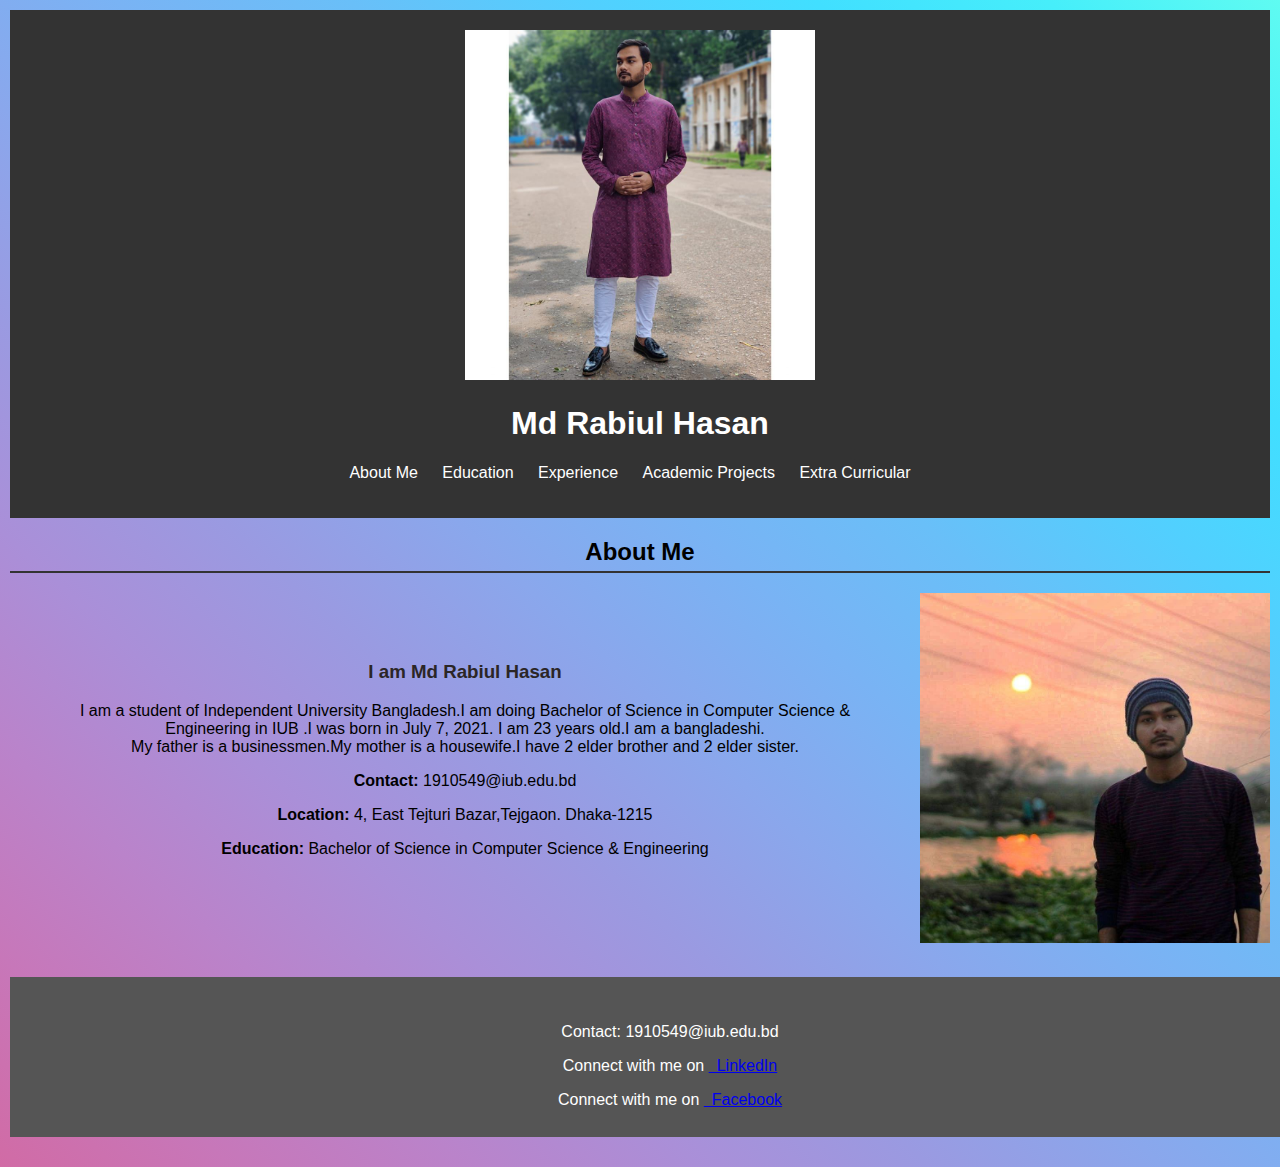
<file: index.html>
<!DOCTYPE html>
<html lang="en">

<head>
    <meta charset="UTF-8">
    <meta name="viewport" content="width=device-width, initial-scale=1.0">
    <title>My Portfolio</title>
    <link rel="stylesheet" href="style.css">
    <style>
        
        
        .des {
            font-size: 20px;
        }
        
    </style>

</head>

<body>
    <header>

        <img id="me" src="me.jpg" alt="Boy in a jacket" width="350" height="350">
        <h1>Md Rabiul Hasan</h1>
        <nav>
            <ul>
                <li><a href="/index.html">About Me</a></li>
                <li><a href="/education.html">Education</a></li>
                <li><a href="/experience.html">Experience</a></li>
                <li><a href="/project.html">Academic Projects</a></li>
                <li><a href="/activities.html">Extra Curricular</a></li>
            </ul>

        </nav>
    </header>

    <section id="about">
        <h2>About Me</h2>
        <div class="about">
            <div class="about-me">
                <h3 class="name">I am Md Rabiul Hasan</h3>
                <p>I am a student of Independent University Bangladesh.I am doing Bachelor of Science in Computer Science & Engineering in IUB .I was born in July 7, 2021. I am 23 years old.I am a bangladeshi.<br> My father is a businessmen.My mother is
                    a housewife.I have 2 elder brother and 2 elder sister.
                    <p><strong>Contact:</strong> 1910549@iub.edu.bd</p>
                    <p><strong>Location:</strong> 4, East Tejturi Bazar,Tejgaon. Dhaka-1215</p>
                    <p><strong>Education:</strong> Bachelor of Science in Computer Science & Engineering</p>
            </div>
            <div class="my"><img src="me2.jpg" alt="" height="350px" width="350px"></div>
        </div>
    </section>
    
    <footer>
        <p>Contact: 1910549@iub.edu.bd</p>
        <p>Connect with me on <a href="https://linkedin.com/in/md-rabiul-hasan-06aa51238">&ensp;LinkedIn</a></p>
        <p>Connect with me on <a href="https://www.facebook.com/hasanhimu005">&ensp;Facebook</a></p>

    </footer>

</body>

</html>
</file>
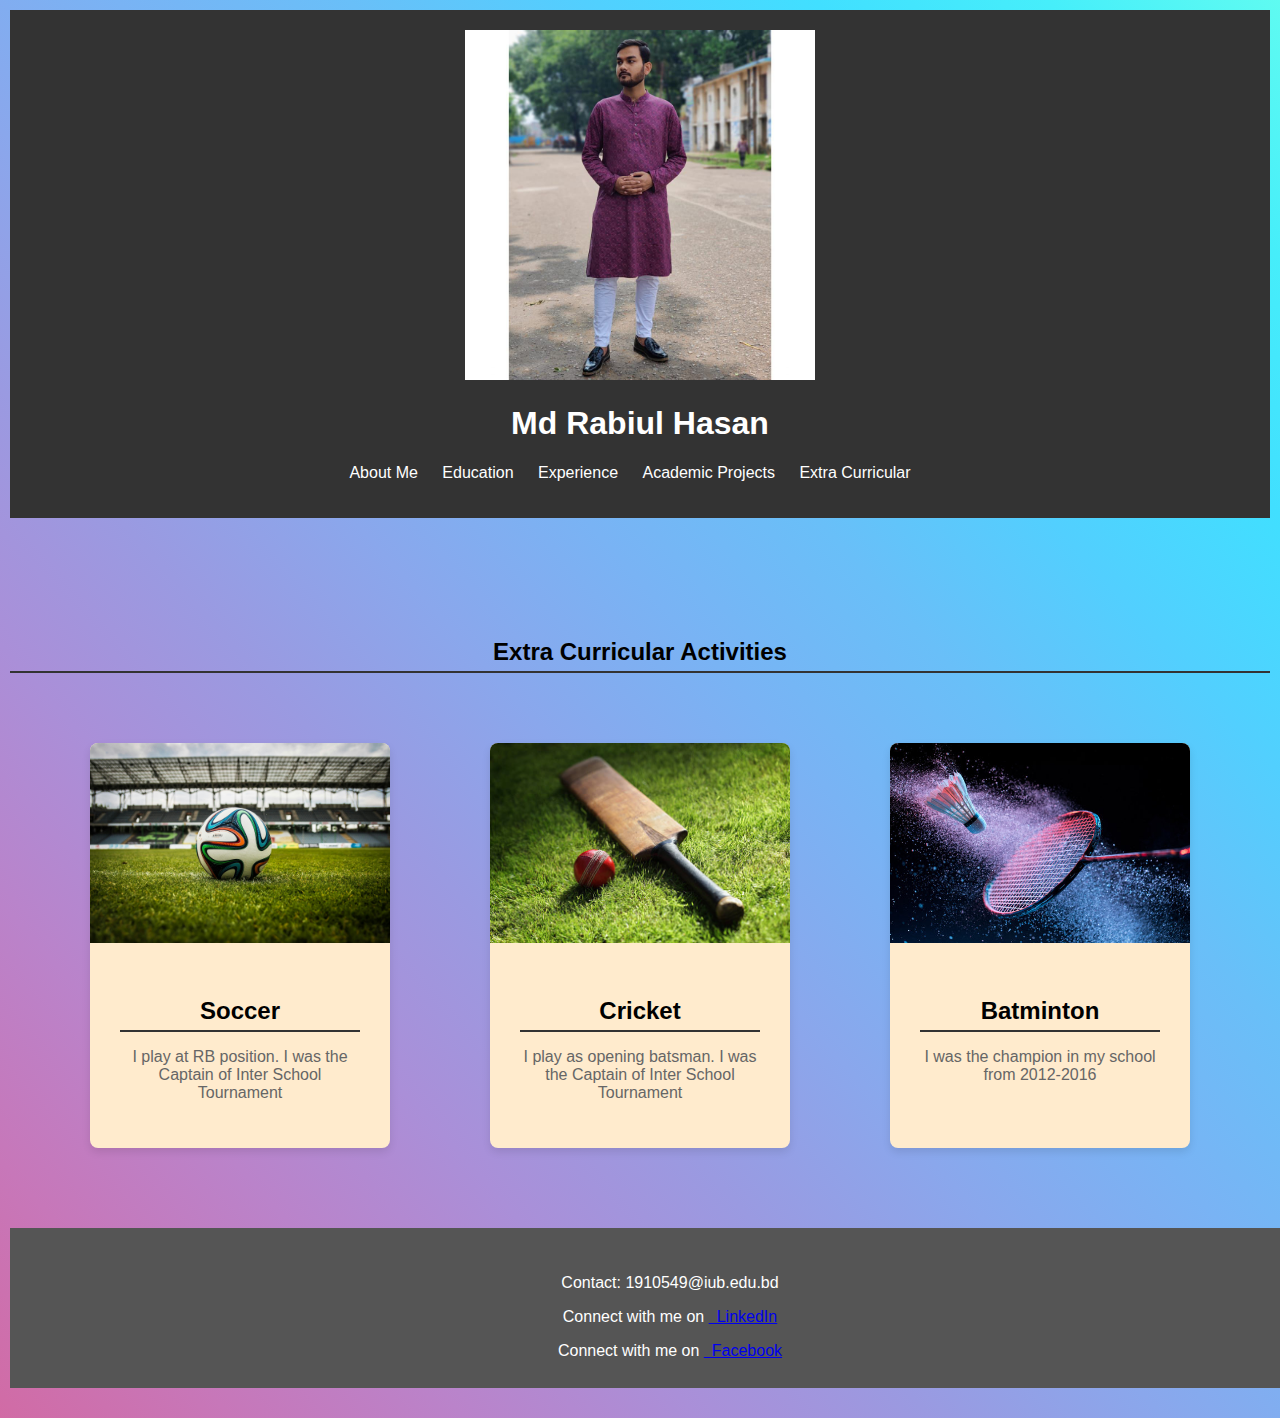
<file: activities.html>
<!DOCTYPE html>
<html lang="en">

<head>
    <meta charset="UTF-8">
    <meta name="viewport" content="width=device-width, initial-scale=1.0">
    <title>My Portfolio</title>
    <link rel="stylesheet" href="style.css">
    <style>
        
        .des {
            font-size: 20px;
        }
        
        
        
        .activities {
            display: flex;
            justify-content: center;
        }
        
        
        
        .activities .card {
            margin: 50px;
            background: blanchedalmond;
        }
        
       
        
        #activities {
            padding-top: 100px;
        }
        
       
        
        
    </style>

</head>

<body>
    <header>

        <img id="me" src="me.jpg" alt="Boy in a jacket" width="350" height="350">
        <h1>Md Rabiul Hasan</h1>
        <nav>
            <ul>
                <li><a href="/index.html">About Me</a></li>
                <li><a href="/education.html">Education</a></li>
                <li><a href="/experience.html">Experience</a></li>
                <li><a href="/project.html">Academic Projects</a></li>
                <li><a href="/activities.html">Extra Curricular</a></li>
            </ul>

        </nav>
    </header>

    <section id="activities">
        <h2>Extra Curricular Activities</h2>
        <div class="activities">
            <div class="card">
                <img src="football.jpg" alt="football Image">
                <div class="card-content">
                    <h2 class="card-title">Soccer</h2>
                    <p class="card-description">I play at RB position. I was the Captain of Inter School Tournament</p>
                </div>
            </div>
            <div class="card">
                <img src="cricket.jpg" alt="cricket Image">
                <div class="card-content">
                    <h2 class="card-title">Cricket</h2>
                    <p class="card-description">I play as opening batsman. I was the Captain of Inter School Tournament</p>
                </div>
            </div>
            <div class="card">
                <img src="badminton.jpg" alt="badminton Image">
                <div class="card-content">
                    <h2 class="card-title">Batminton</h2>
                    <p class="card-description">I was the champion in my school from 2012-2016</p>
                </div>
            </div>
        </div>

    </section>
    
    <footer>
        <p>Contact: 1910549@iub.edu.bd</p>
        <p>Connect with me on <a href="https://linkedin.com/in/md-rabiul-hasan-06aa51238">&ensp;LinkedIn</a></p>
        <p>Connect with me on <a href="https://www.facebook.com/hasanhimu005">&ensp;Facebook</a></p>

    </footer>



</body>

</html>
</file>
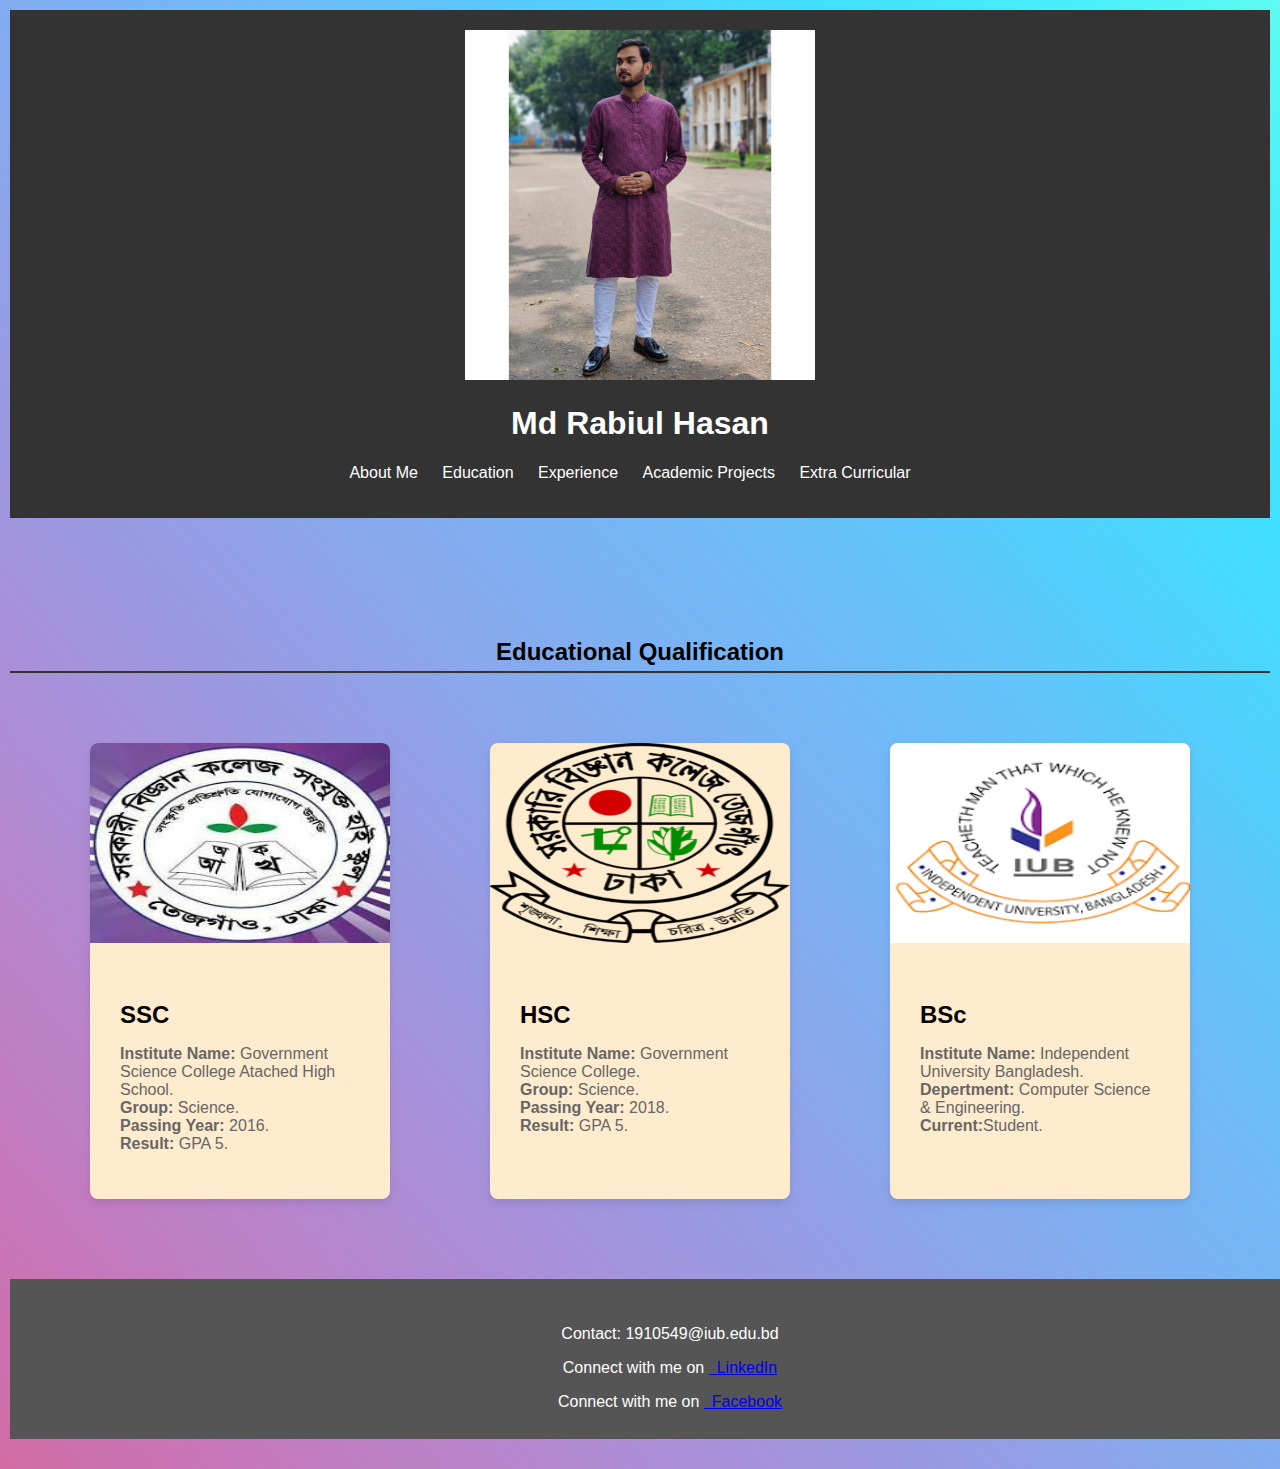
<file: education.html>
<!DOCTYPE html>
<html lang="en">

<head>
    <meta charset="UTF-8">
    <meta name="viewport" content="width=device-width, initial-scale=1.0">
    <title>My Portfolio</title>
    <link rel="stylesheet" href="style.css">
    <style>

        .des {
            font-size: 20px;
        }
        .education {
            display: flex;
            justify-content: center;
        }

        .education .card {
            margin: 50px;
            background: blanchedalmond;
        }
        #education {
            padding-top: 100px;
        }
        
    </style>

</head>
<body>
    <header>

        <img id="me" src="me.jpg" alt="Boy in a jacket" width="350" height="350">
        <h1>Md Rabiul Hasan</h1>
        <nav>
            <ul>
                <li><a href="/index.html">About Me</a></li>
                <li><a href="/education.html">Education</a></li>
                <li><a href="/experience.html">Experience</a></li>
                <li><a href="/project.html">Academic Projects</a></li>
                <li><a href="/activities.html">Extra Curricular</a></li>
            </ul>

        </nav>
    </header>




    <section id="education">
        <h2>Educational Qualification </h2>
        <div class="education" >
            <div class="card" style="text-align: left ">
                <img src="ssc.jpeg" alt="ssc Image">
                <div class="card-content">
                    <h3 class="card-title">SSC</h3>
                    <p class="card-description"><strong>Institute Name:</strong> Government Science College Atached High School. <br>

                        <strong>Group:</strong> Science.<br>

                        <strong>Passing Year:</strong> 2016.<br>

                        <strong>Result:</strong> GPA 5.<br>

                    </p>
                </div>
            </div>

            <div class="card" style="text-align: left">
                <img src="hsc.png" alt="hsc Image">
                <div class="card-content">
                    <h3 class="card-title">HSC</h3>
                    <p class="card-description"><strong>Institute Name:</strong> Government Science College. <br>

                        <strong>Group:</strong> Science.<br>

                        <strong>Passing Year:</strong> 2018.<br>

                        <strong>Result:</strong> GPA 5.<br>

                    </p>
                </div>
            </div>

            <div class="card" style="text-align: left ">
                <img src="iub.png" alt="bsc Image">
                <div class="card-content">
                    <h3 class="card-title">BSc</h3>
                    <p class="card-description"><strong>Institute Name:</strong> Independent University Bangladesh. <br>

                        <strong>Depertment:</strong> Computer Science & Engineering.<br>

                        <strong>Current:</strong>Student.<br>

                    </p>
                </div>
            </div>
        </div>
    </section>
    
    <footer>
        <p>Contact: 1910549@iub.edu.bd</p>
        <p>Connect with me on <a href="https://linkedin.com/in/md-rabiul-hasan-06aa51238">&ensp;LinkedIn</a></p>
        <p>Connect with me on <a href="https://www.facebook.com/hasanhimu005">&ensp;Facebook</a></p>

    </footer>
   

</body>

</html>
</file>
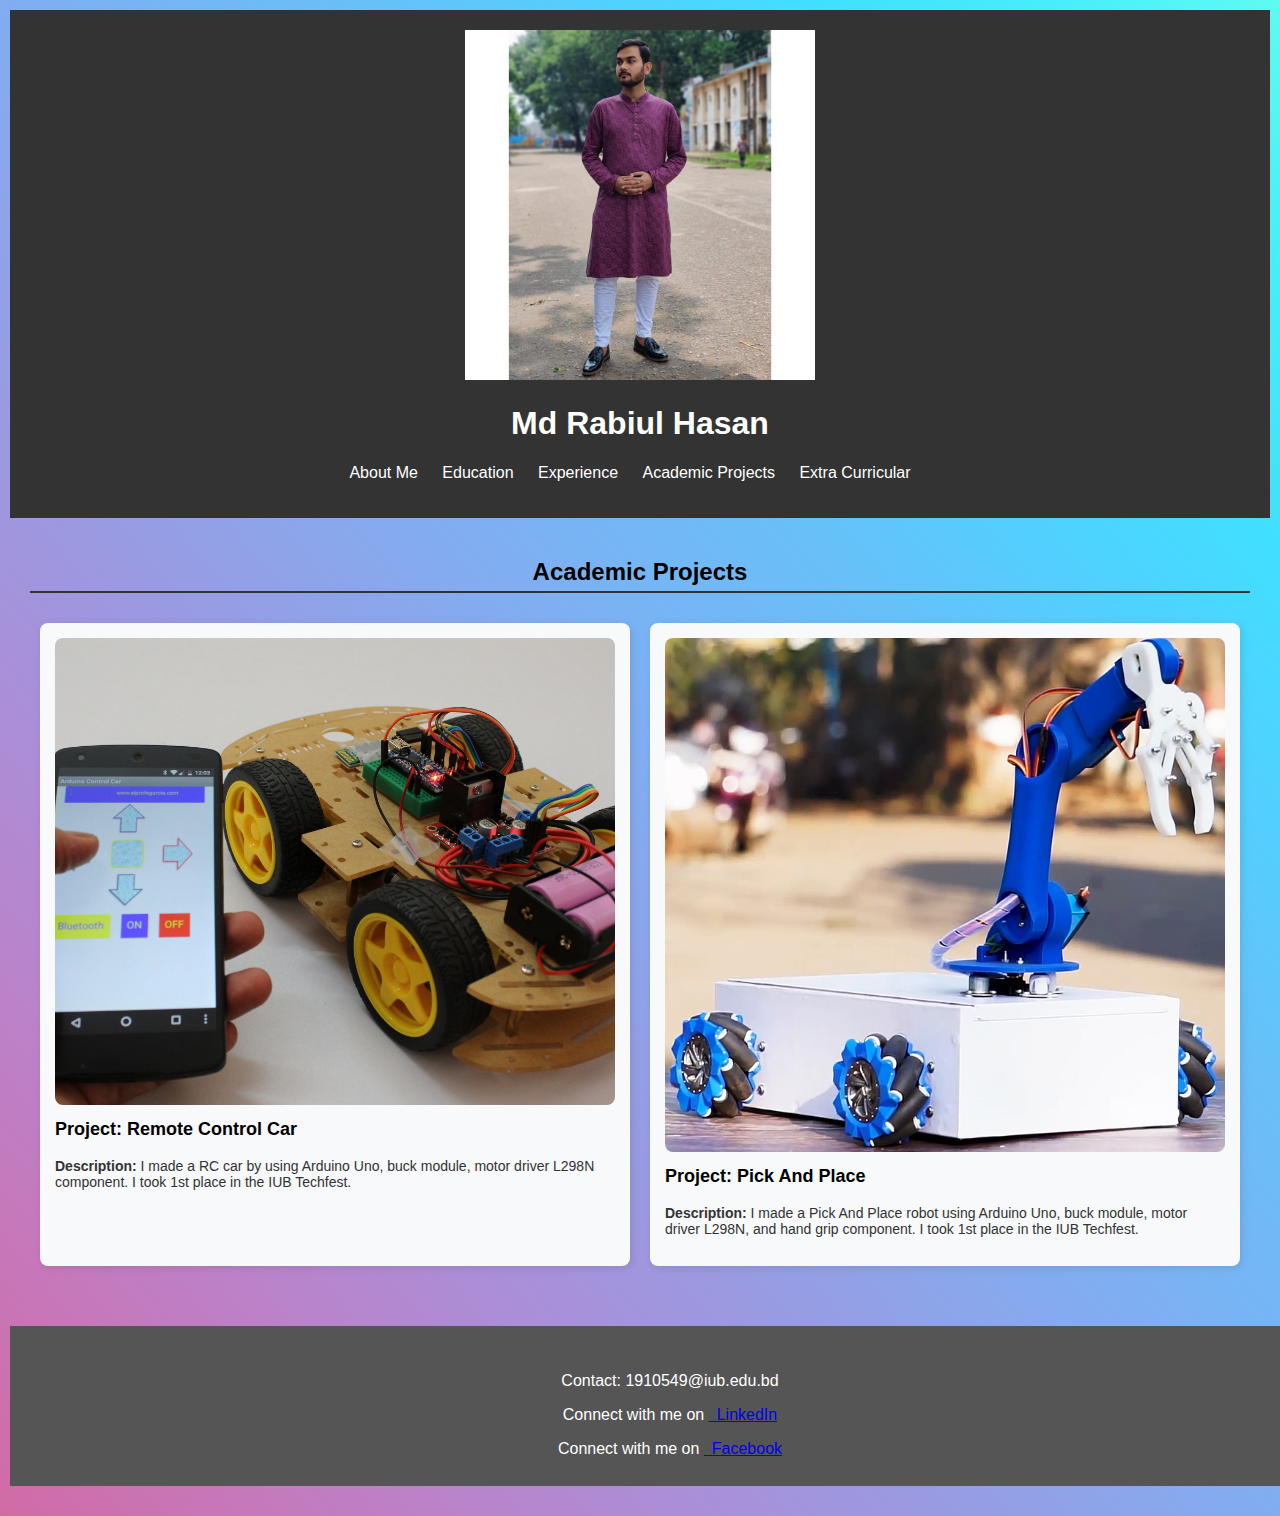
<file: project.html>
<!DOCTYPE html>
<html lang="en">

<head>
    <meta charset="UTF-8">
    <meta name="viewport" content="width=device-width, initial-scale=1.0">
    <title>My Portfolio</title>
    <link rel="stylesheet" href="style.css">
    <style>
        #projects {
            text-align: center;
            padding: 20px;
        }

        .projects {
            display: grid;
            grid-template-columns: repeat(auto-fit, minmax(300px, 1fr));
            gap: 20px;
            padding: 10px;
        }

        .project-card {
            background: #f8f9fa;
            padding: 15px;
            border-radius: 8px;
            box-shadow: 2px 2px 8px rgba(0, 0, 0, 0.1);
            text-align: left;
        }

        .project-card img {
            width: 100%;
            max-height: 100%;
            object-fit: cover;
            border-radius: 8px;
        }

        .project-card h3 {
            margin-top: 10px;
            font-size: 18px;
        }

        .project-card p {
            font-size: 14px;
            color: #333;
        }

        @media (max-width: 600px) {
            .projects {
                grid-template-columns: 1fr;
            }
        }
    </style>

</head>

<body>
    <header>

        <img id="me" src="me.jpg" alt="Boy in a jacket" width="350" height="350">
        <h1>Md Rabiul Hasan</h1>
        <nav>
            <ul>
                <li><a href="/index.html">About Me</a></li>
                <li><a href="/education.html">Education</a></li>
                <li><a href="/experience.html">Experience</a></li>
                <li><a href="/project.html">Academic Projects</a></li>
                <li><a href="/activities.html">Extra Curricular</a></li>
            </ul>

        </nav>
    </header>

    <section id="projects">
        <h2>Academic Projects</h2>
        <div class="projects">
            <div class="project-card">
                <img src="rc car.jpeg" alt="Remote Control Car">
                <h3><strong>Project:</strong> Remote Control Car</h3>
                <p><strong class="des">Description:</strong> I made a RC car by using Arduino Uno, buck module, motor
                    driver
                    L298N component. I took 1st place in the IUB Techfest.
                </p>
            </div>

            <div class="project-card">
                <img src="pic and place.jpg" alt="Pick And Place Robot">
                <h3><strong>Project:</strong> Pick And Place</h3>
                <p><strong class="des">Description:</strong> I made a Pick And Place robot using Arduino Uno, buck
                    module,
                    motor driver L298N, and hand grip component. I took 1st place in the IUB Techfest.
                </p>
            </div>
        </div>
    </section>
    
    <footer>
        <p>Contact: 1910549@iub.edu.bd</p>
        <p>Connect with me on <a href="https://linkedin.com/in/md-rabiul-hasan-06aa51238">&ensp;LinkedIn</a></p>
        <p>Connect with me on <a href="https://www.facebook.com/hasanhimu005">&ensp;Facebook</a></p>

    </footer>

</body>

</html>
</file>
<file: style.css>
body {
        font-family: Arial, sans-serif;
        margin: 10px;
        padding: 0;
        text-align: center;
        background-image: linear-gradient(to right top, #d16ba5, #c777b9, #ba83ca, #aa8fd8, #9a9ae1, #8aa7ec, #79b3f4, #69bff8, #52cffe, #41dfff, #46eefa, #5ffbf1);
    }
    
    header {
        background-color: #333;
        color: #fff;
        padding: 20px;
        text-align: center;
    }
    
    nav ul {
        list-style-type: none;
        padding: 0;
    }
    
    nav ul li {
        display: inline;
        margin-right: 20px;
    }
    
    nav ul li a {
        color: #fff;
        text-decoration: none;
    }
    
    main {
        padding: 20px;
    }
    
    section {
        margin-bottom: 30px;
    }
    
    h2 {
        border-bottom: 2px solid #333;
        padding-bottom: 5px;
    }
    
    footer {
        background-color: #555;
        color: #fff;
        text-align: center;
        padding: 30px;
        position: relative;
        bottom: 0;
        width: 100%;
        height: 100px;
        margin-bottom: 30px;
        text-decoration: none;
    }
    
    .about {
        display: flex;
    }
    
    .name {
        color: rgb(43, 38, 38);
    }
    
    .about-me {
        padding: 50px;
    }
    
    .my {
        border-radius: 10%;
    }
    
    .experience {
        display: flex;
        justify-content: center;
    }
    
    .experience .card {
        margin: 50px;
    }
    /* card part */
    
    .card {
        background-color: #fff;
        border-radius: 8px;
        box-shadow: 0 4px 8px rgba(0, 0, 0, 0.1);
        overflow: hidden;
        width: 300px;
        max-width: 100%;
        text-align: center;
    }
    
    .card img {
        width: 300px;
        height: 200px;
    }
    
    .card-content {
        padding: 30px;
    }
    
    .card-title {
        font-size: 1.5em;
        margin-bottom: 10px;
    }
    
    .card-description {
        color: #666;
        font-size: 1em;
    }
    /* card part end*/
</file>
